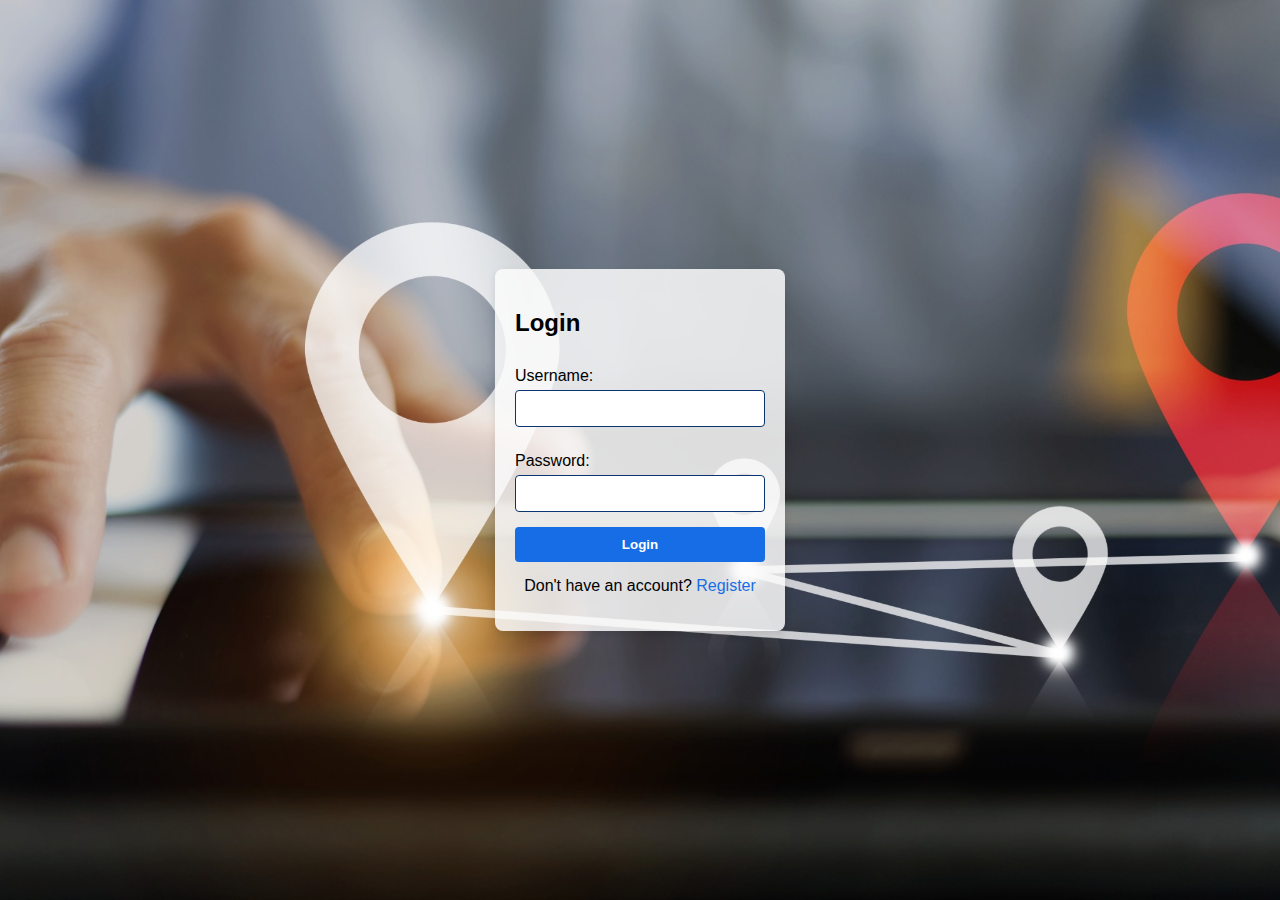
<file: templates/login.html>
<!DOCTYPE html>
<html lang="en">
<head>
    <meta charset="UTF-8">
    <meta name="viewport" content="width=device-width, initial-scale=1.0">
    <link rel="stylesheet" href="../static/style.css">
    <title>Login</title>
</head>
<body>
    <div class="container">
        <form action="/login" method="post" class="form">
            <h2>Login</h2>
            <label for="username">Username:</label>
            <input type="text" name="username" required>
            <label for="password">Password:</label>
            <input type="password" name="password" required>
            <button type="submit" name="login-button">Login</button>
            <p class="register-link">Don't have an account? <a href="register">Register</a></p>
        </form>
    </div>
</body>
</html>
</file>
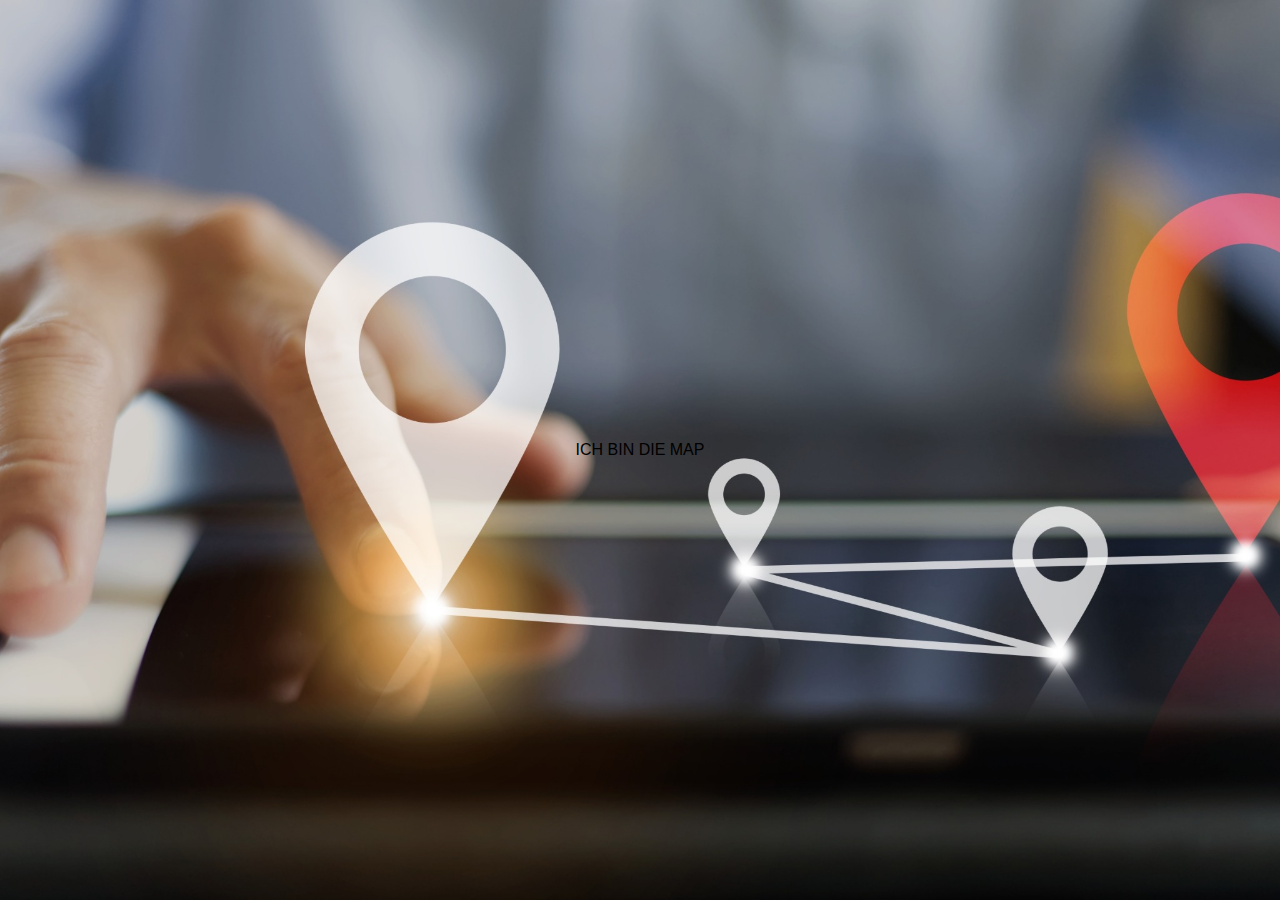
<file: templates/map.html>
<!DOCTYPE html>
<html lang="en">
<head>
    <meta charset="UTF-8">
    <meta name="viewport" content="width=device-width, initial-scale=1.0">
    <link rel="stylesheet" href="../static/style.css">
    <title>Login</title>
</head>
<body>
ICH BIN DIE MAP
</body>
</html>
</file>
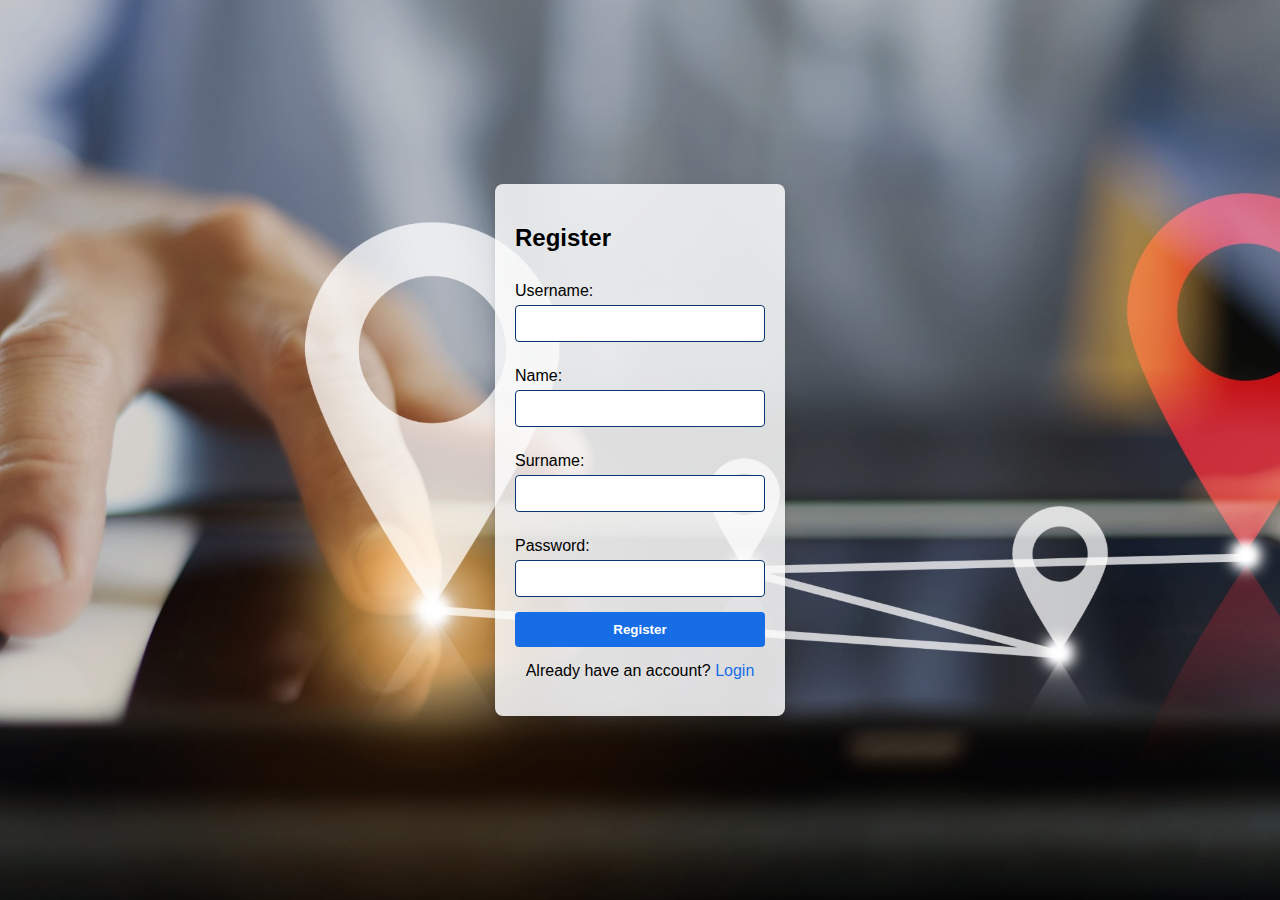
<file: templates/register.html>
<!DOCTYPE html>
<html lang="en">
<head>
    <meta charset="UTF-8">
    <meta name="viewport" content="width=device-width, initial-scale=1.0">
    <link rel="stylesheet" href="../static/style.css">
    <title>Register</title>
</head>
<body>
    <div class="container">
        <form action="/register" method="post" class="form">
            <h2>Register</h2>
            <label for="username">Username:</label>
            <input type="text" name="username" required>
            <label for="forname">Name:</label>
            <input type="text" name="forname" required>
            <label for="surname">Surname:</label>
            <input type="text" name="surname" required>
            <label for="password">Password:</label>
            <input type="password" name="password" required>
            <button type="submit" name="register-button">Register</button>
            <p class="login-link">Already have an account? <a href="/">Login</a></p>
        </form>
    </div>
</body>
</html>
</file>
<file: static/style.css>
body {
    margin: 0;
    padding: 0;
    font-family: 'Arial', sans-serif;
    background: url('../static/images/trackpoints_with_route_on_tablet.jpeg') center/cover; /* Hintergrundbild zentriert und gestreckt */
    color: black;
    display: flex;
    align-items: center;
    justify-content: center;
    height: 100vh;
}

.container {
    width: 250px;
    background-color: rgba(252, 252, 252, 0.85);
    padding: 20px;
    border-radius: 8px;
    box-shadow: 0 4px 8px rgba(0, 0, 0, 0.1);
}

.form {
    display: flex;
    flex-direction: column;
}

label {
    margin-top: 10px;
    font-size: 16px;
}

input {
    padding: 10px;
    margin: 5px 0 15px 0;
    border: 1px solid #0B3570;
    background-color: (252, 252, 252, 0.85);
    border-radius: 4px;
    color: black;
}

button {
    background-color: #176DE6;
    color: white;
    font-weight: bold;
    padding: 10px;
    border: none;
    border-radius: 4px;
    cursor: pointer;
}

button:hover {
    background-color: #0F4999;
}

.register-link,
.login-link {
    text-align: center;
    margin-top: 15px;
}

.register-link a,
.login-link a {
    color: #176DE6;
    text-decoration: none;
}

.register-link a:hover,
.login-link a:hover {
    text-decoration: underline;
}
</file>
